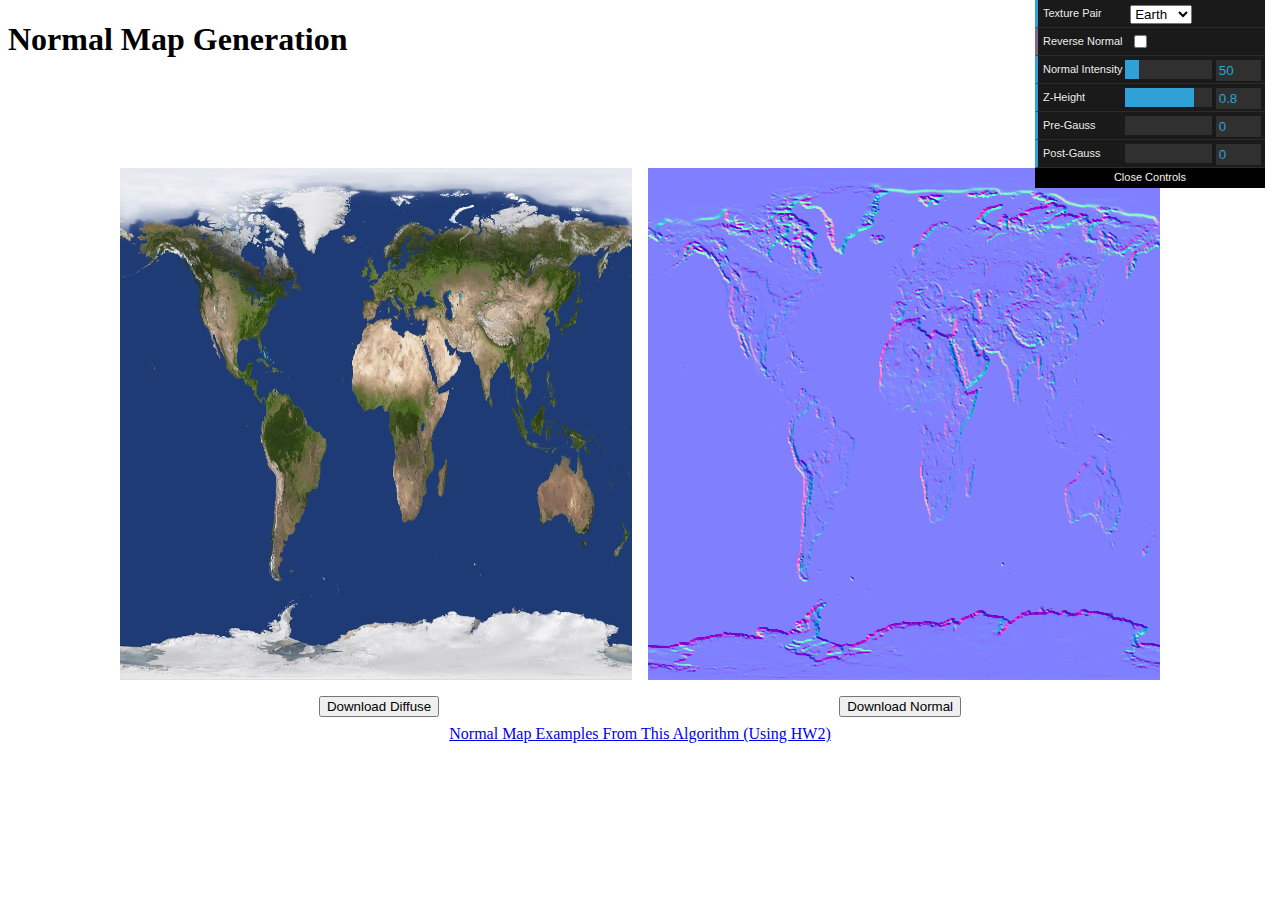
<file: index.html>
<!DOCTYPE html>
<html lang="en">
  <head>
	<title>final</title>
	<link rel="stylesheet" href="../css/main.css" type="text/css"/>
  </head>
  <body onload="main()"">
	<h1>Normal Map Generation</h1>  
	<div id="wrapper">
	    <canvas id="diffuseCanvas"></canvas>
		<canvas id="normalCanvas"></canvas>
	    <script src="lib/three.min.js"></script>
	    <script src="lib/dat.gui.min.js"></script>
	    <script src="lib/webgl-utils.js"></script>
	    <script src="lib/webgl-debug.js"></script>
	    <script src="lib/cuon-utils.js"></script>
	    <script src="lib/cuon-matrix.js"></script>
	    <script src="js/finalmodified.js"></script>
	</div>
	  
	<div id="buttonDiv">
		<button id="downloadDiffuse" onclick="downloadDiffuse()">Download Diffuse</button>
		<button id="downloadNormal" onclick="downloadNormal()">Download Normal</button>
	</div>
	<div id="linkDiv">
		<a id="examples" href="../examples/html/hw2.html">Normal Map Examples From This Algorithm (Using HW2)</a>
	</div>
  </body>
</html>
</file>
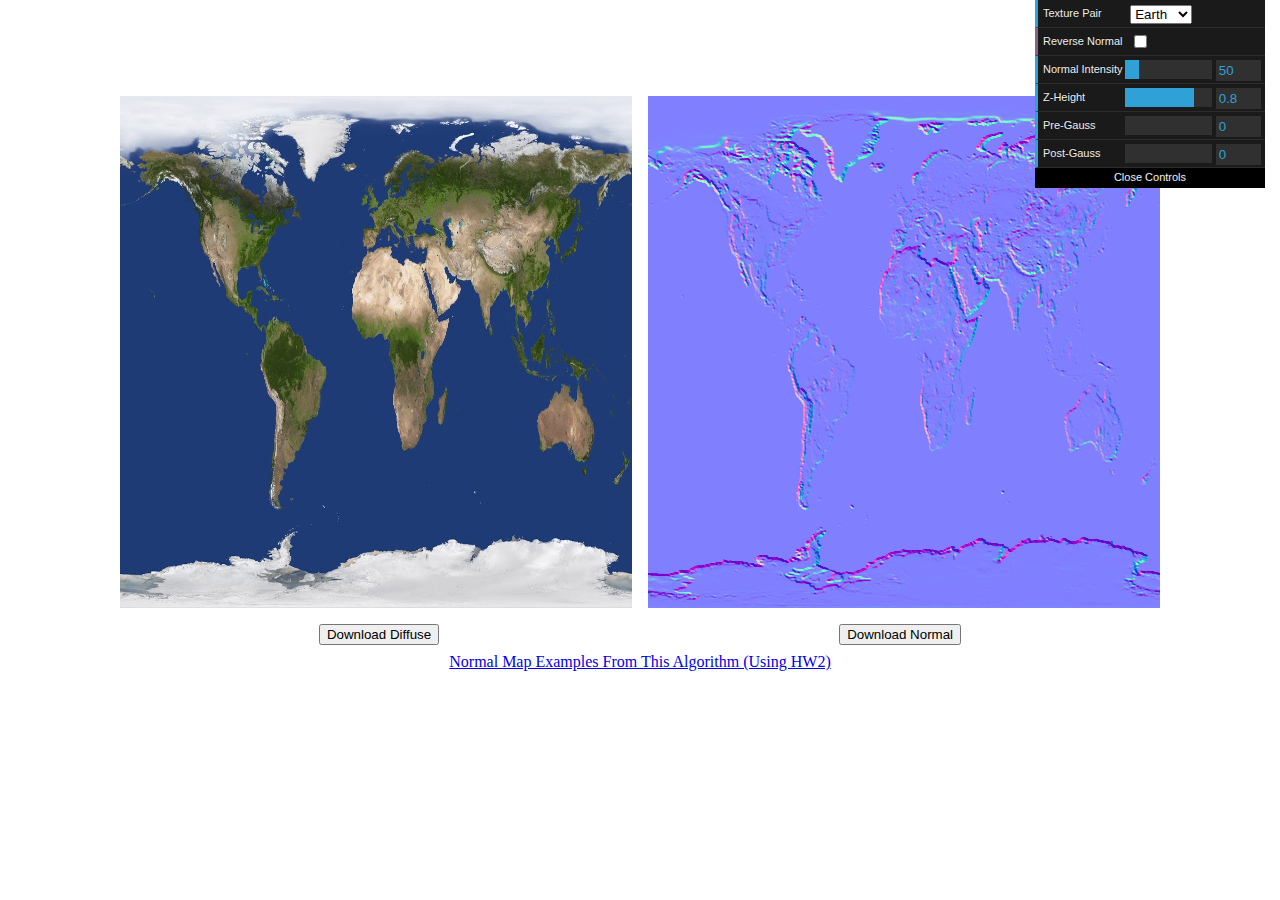
<file: html/final.html>
<!DOCTYPE html>
<html lang="en">
  <head>
	<title>final</title>
	<link rel="stylesheet" href="../css/main.css" type="text/css"/>
  </head>
  <body onload="main()"">
	<div id="wrapper">
	    <canvas id="diffuseCanvas"></canvas>
		<canvas id="normalCanvas"></canvas>
	    <script src="../lib/three.min.js"></script>
	    <script src="../lib/dat.gui.min.js"></script>
	    <script src="../lib/webgl-utils.js"></script>
	    <script src="../lib/webgl-debug.js"></script>
	    <script src="../lib/cuon-utils.js"></script>
	    <script src="../lib/cuon-matrix.js"></script>
	    <script src="../js/final.js"></script>
	</div>
	<div id="buttonDiv">
		<button id="downloadDiffuse" onclick="downloadDiffuse()">Download Diffuse</button>
		<button id="downloadNormal" onclick="downloadNormal()">Download Normal</button>
	</div>
	<div id="linkDiv">
		<a id="examples" href="../examples/html/hw2.html">Normal Map Examples From This Algorithm (Using HW2)</a>
	</div>
  </body>
</html>
</file>
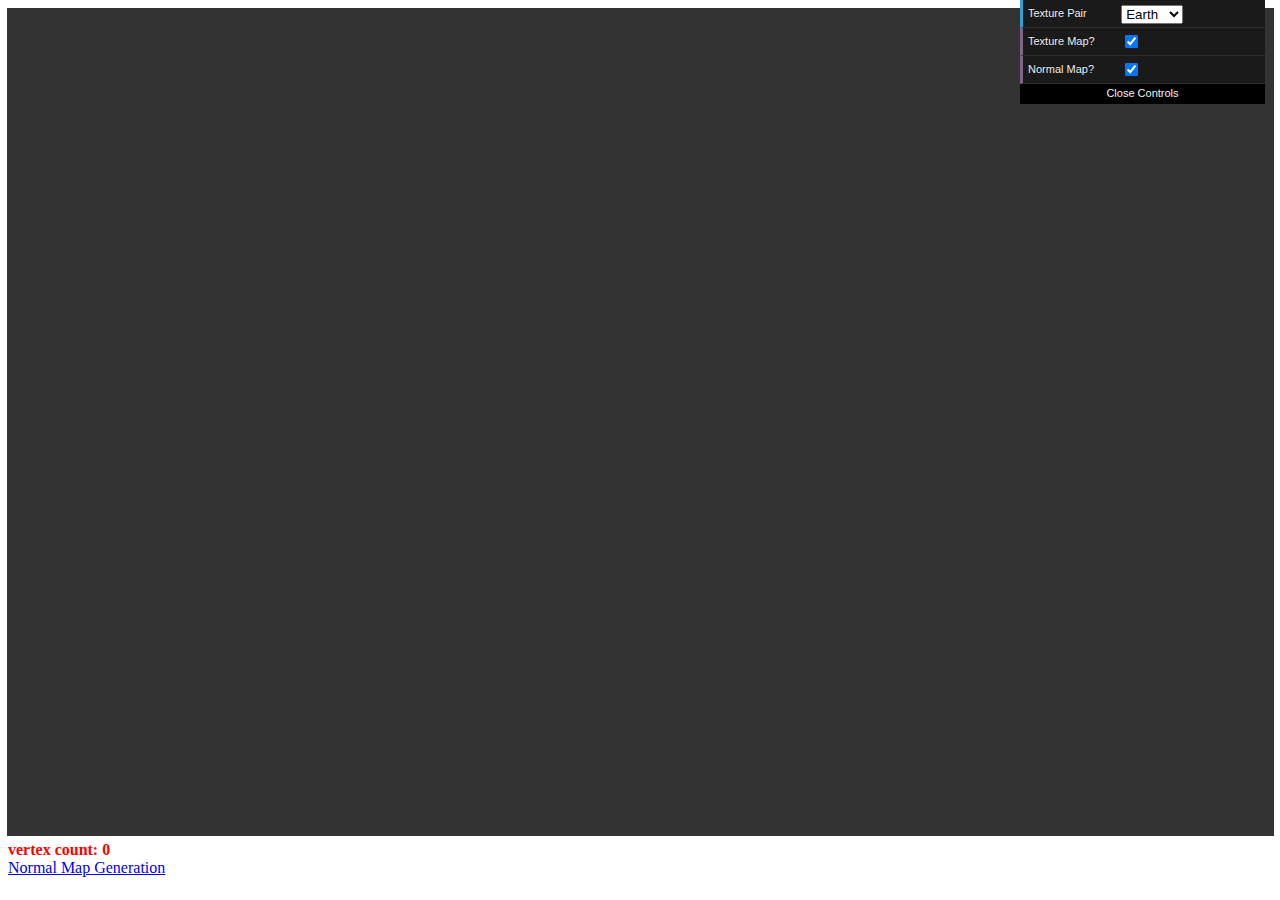
<file: examples/html/hw2.html>
<!DOCTYPE html>
<html lang="en">
  <head>
    <title>hw2</title>
    <link rel="stylesheet" href="../css/main.css" type="text/css"/>
  </head>
  <body onload="main()">
    <canvas id="canvas"></canvas>
    <script src="../lib/three.min.js"></script>
    <script src="../lib/dat.gui.min.js"></script>
    <script src="../lib/webgl-utils.js"></script>
    <script src="../lib/webgl-debug.js"></script>
    <script src="../lib/cuon-utils.js"></script>
    <script src="../lib/cuon-matrix.js"></script>
    <script src="../js/hw2.js"></script>
    <div id="info" style="color:red; font-weight:bold; font-family:Consolas"></div>
    <a href="../../html/final.html" style="display: block; padding-left: 0.5em;">Normal Map Generation</a>
  </body>
</html>
</file>
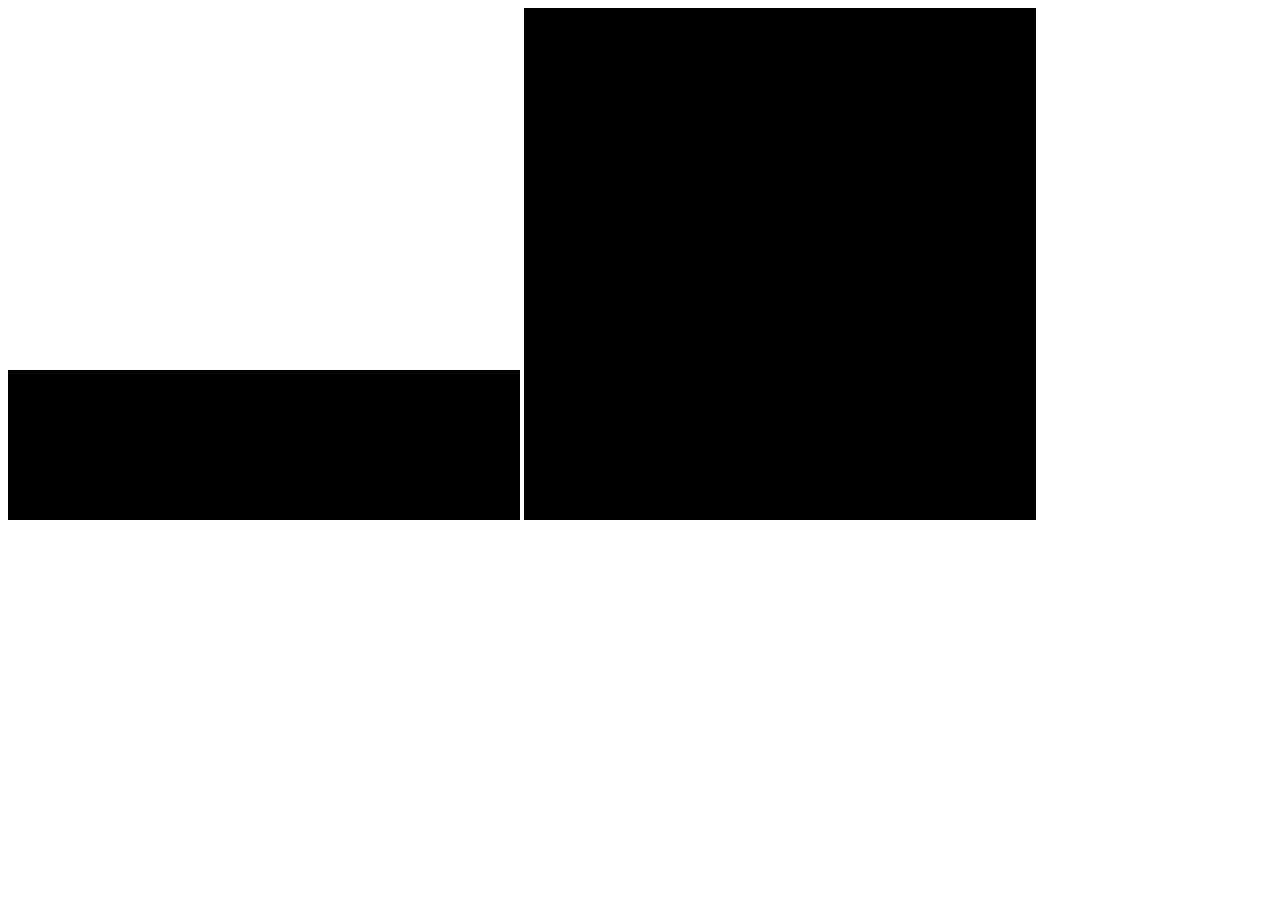
<file: js/html/final.html>
<!DOCTYPE html>
<html lang="en">
  <head>
	<title>final</title>
  </head>
  <body onload="main()">
    <canvas id="diffuseCanvas"></canvas>
	<canvas id="normalCanvas"></canvas>
    <script src="../lib/three.min.js"></script>
    <script src="../lib/dat.gui.min.js"></script>
    <script src="../lib/webgl-utils.js"></script>
    <script src="../lib/webgl-debug.js"></script>
    <script src="../lib/cuon-utils.js"></script>
    <script src="../lib/cuon-matrix.js"></script>
    <script src="../js/final.js"></script> 
  </body>
</html>
</file>
<file: css/main.css>
/* CS6410 Final Project Bryce Paubel 5/3/22 */
/* This is a simple stylesheet for the project */

#wrapper {
	padding-top: 5em;
	display: flex; 
	flex-direction: row; 
	justify-content: center;
	align-items: center;
}

#diffuseCanvas {
	padding: 0.5em;
	width: 512px;
	height: 512px;
}

#normalCanvas {
	padding: 0.5em;
	width: 512px;
	height: 512px;
}

#linkDiv {
	padding-top: 0.5em;
	text-align: center;
}

#buttonDiv {
	padding-top: 0.5em;
	display: flex; 
	flex-direction: row; 
	justify-content: center;
	align-items: center;
}

#downloadDiffuse {
	margin-right: 200px;
}

#downloadNormal {
	margin-left: 200px;
}
</file>
<file: examples/css/main.css>
/* 
	HW! CS6410 Bryce Paubel 2/24/22
	Some quick formatting to allow the page to handle the majority of resizing
*/

/* basic formatting for the whole page */
html, body {
	width: 100%
	height 100%
	overflow: hidden;
	margin: 0;
	padding: 0;
}

/* formatting for the canvas display element */
#canvas {
	padding: 0;
	position: relative;
	display: block;
	margin: auto;
	margin-top: 0.5em;
	margin-bottom: 0.3em;
}

/* formatting for the vertex information displayed */
#info {
	margin-left: 0.5em;
}
</file>
